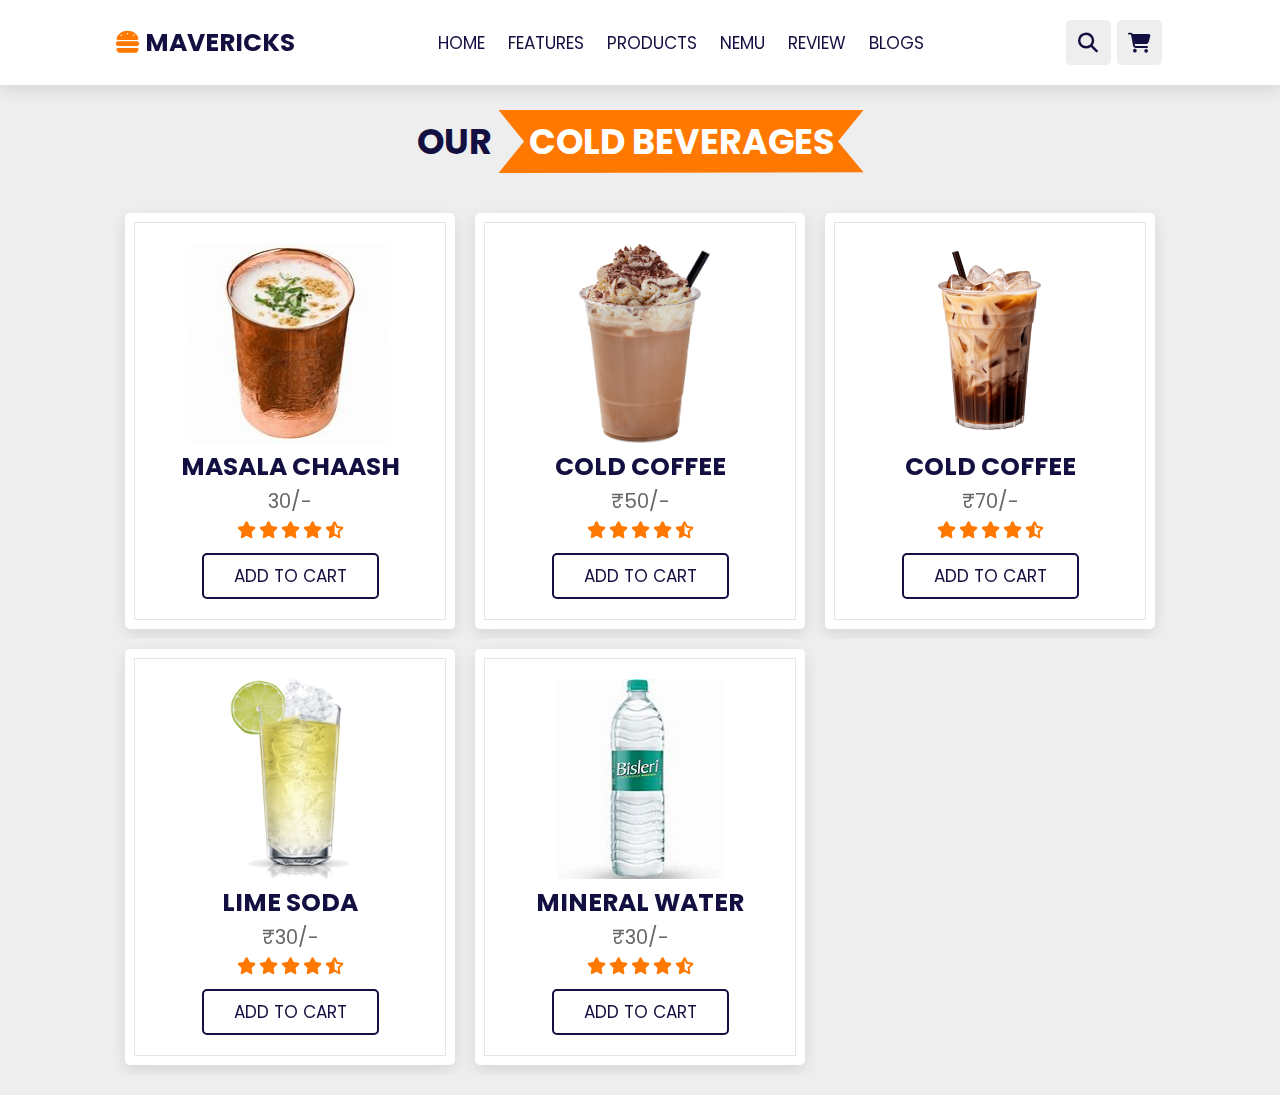
<file: cold.html>
<!DOCTYPE html>
<html lang="en">
<head>
    <meta charset="UTF-8">
    <meta name="viewport" content="width=device-width, initial-scale=1.0">
    <title>Document</title>
    <title>Complete Responsive Grocery Website Design </title>

    <link rel="stylesheet" href="https://cdn.jsdelivr.net/npm/swiper@11/swiper-bundle.min.css"/>

    <!--font awesome cdn link -->
    <link rel="stylesheet" href="https://cdnjs.cloudflare.com/ajax/libs/font-awesome/6.5.1/css/all.min.css">

    <!---custom css file link--->
    <link rel="stylesheet" href="css/pizza.css">
</head>
<body>
    <header class="header">
        <a href="#" class="logo"> <i class="fa-solid fa-burger"></i>   Mavericks </a>
    
        <nav class="navbar">
            <a href="index.html">home</a>
            <a href="index.html#features">features</a>
            <a href="index.html#products">products</a>
            <a href="index.html#menu">nemu</a>
            <a href="index.html#review">review</a>
            <a href="index.html#blogs">blogs</a>
    
        </nav>
        <div class="icons">
            <div class="fas fa-bars" id="menu-btn" ></div>
            <div class="fas fa-search" id="search-btn" ></div>
            <div class="fas fa-shopping-cart" id="crt-btn" ></div>
            <div class="fas fa-user" id="login-btn"></div>
        </div>
        <form action="" class="search-form">
            <input type="search" id="search-box" placeholder="search here.....">
            <label for="search-box" class="fas fa-search"></label>
        </form>
        
    
        <!-- Shooping Cart -->
    
        <div class="shopping-cart">
            <div class="total">Total: ₹6656/-</div>
            <a href="index.html" class="btn" id="checkout-btn">Order Now</a>
        </div>
    
        <!-- Login Form -->
        
        <form action="" class="login-form" id="login-form">
            <h3>Your Address</h3>
            <input type="email" id="email" placeholder="Enter your email" class="box" required>
            <input type="text" id="yourName" placeholder="Your Name" class="box" required>
            <input type="tel" id="phone" placeholder="Phone Number" class="box" required maxlength="10" pattern="[0-9]{10}" oninput="this.value = this.value.replace(/[^0-9]/g, '');">
            <input type="tel" id="housenumber" placeholder="House Number" class="box" required minlength="5" pattern="[0-9]{10}" oninput="this.value = this.value.replace(/[^0-9]/g, '');">
            <input type="text" id="city" placeholder="City" class="box" required>
            <input type="text" id="landmark" placeholder="Landmark" class="box" required>
            <input type="tel" id="pincode" placeholder="Pin Code" class="box" required maxlength="6" pattern="[0-9]{10}" oninput="this.value = this.value.replace(/[^0-9]/g, '');">
            
            <input type="submit" value="Place Your Order" class="btn"onclick="submitToWeb3Forms(event)">
        </form>
        
        
    
    
    </header>
    <!---header section edn-->


    <!-- Product section start -->

<section class="products" id="products">
    <h1 class="heading">our <span>Cold Beverages</span></h1>
    <div class="swiper product-slider">
        <div class="swiper-wrapper">
            <div class="swiper-slide box">
                <img src="Image/cc1.png" alt="">
                <h3>Cold Coffee</h3>
                <span class="price">₹50/-</span>
                <div class="stars">
                    <i class="fas fa-star"></i>
                    <i class="fas fa-star"></i>
                    <i class="fas fa-star"></i>
                    <i class="fas fa-star"></i>
                    <i class="fas fa-star-half-alt"></i>

                </div>
                <a href="#" class="btn">add to cart</a>

            </div>
            <div class="swiper-slide box">
                <img src="Image/cc2.png" alt="">
                <h3>Cold Coffee</h3>
                <span class="price">₹70/-</span>
                <div class="stars">
                    <i class="fas fa-star"></i>
                    <i class="fas fa-star"></i>
                    <i class="fas fa-star"></i>
                    <i class="fas fa-star"></i>
                    <i class="fas fa-star-half-alt"></i>

                </div>
                <a href="#" class="btn">add to cart</a>

            </div>
            <div class="swiper-slide box">
                <img src="Image/l (2).png" alt="">
                <h3>Lassi Sweet</h3>
                <span class="price">340/-</span>
                <div class="stars">
                    <i class="fas fa-star"></i>
                    <i class="fas fa-star"></i>
                    <i class="fas fa-star"></i>
                    <i class="fas fa-star"></i>
                    <i class="fas fa-star-half-alt"></i>

                </div>
                <a href="#" class="btn">add to cart</a>

            </div>
            <div class="swiper-slide box">
                <img src="Image/cd.jpg" alt="">
                <h3>Masala Chaash</h3>
                <span class="price">30/-</span>
                <div class="stars">
                    <i class="fas fa-star"></i>
                    <i class="fas fa-star"></i>
                    <i class="fas fa-star"></i>
                    <i class="fas fa-star"></i>
                    <i class="fas fa-star-half-alt"></i>

                </div>
                <a href="#" class="btn">add to cart</a>

            </div>
        </div>

    </div>
    <div class="swiper product-slider">
        <div class="swiper-wrapper">
            <div class="swiper-slide box">
                <img src="Image/ls.png" alt="">
                <h3>Lime Soda</h3>
                <span class="price">₹30/-</span>
                <div class="stars">
                    <i class="fas fa-star"></i>
                    <i class="fas fa-star"></i>
                    <i class="fas fa-star"></i>
                    <i class="fas fa-star"></i>
                    <i class="fas fa-star-half-alt"></i>

                </div>
                <a href="#" class="btn">add to cart</a>

            </div>
            <div class="swiper-slide box">
                <img src="Image/mb.jpg" alt="">
                <h3>mineral water</h3>
                <span class="price">₹30/-</span>
                <div class="stars">
                    <i class="fas fa-star"></i>
                    <i class="fas fa-star"></i>
                    <i class="fas fa-star"></i>
                    <i class="fas fa-star"></i>
                    <i class="fas fa-star-half-alt"></i>

                </div>
                <a href="#" class="btn">add to cart</a>

         
        </div>

    </div>

    

</section>

<!-- Product section end -->








<script src="https://cdn.jsdelivr.net/npm/swiper@11/swiper-bundle.min.js"></script>


<!--custom js file link----->
<script src="JS/script2.js"></script>


    
        
</body>
</html>
</file>
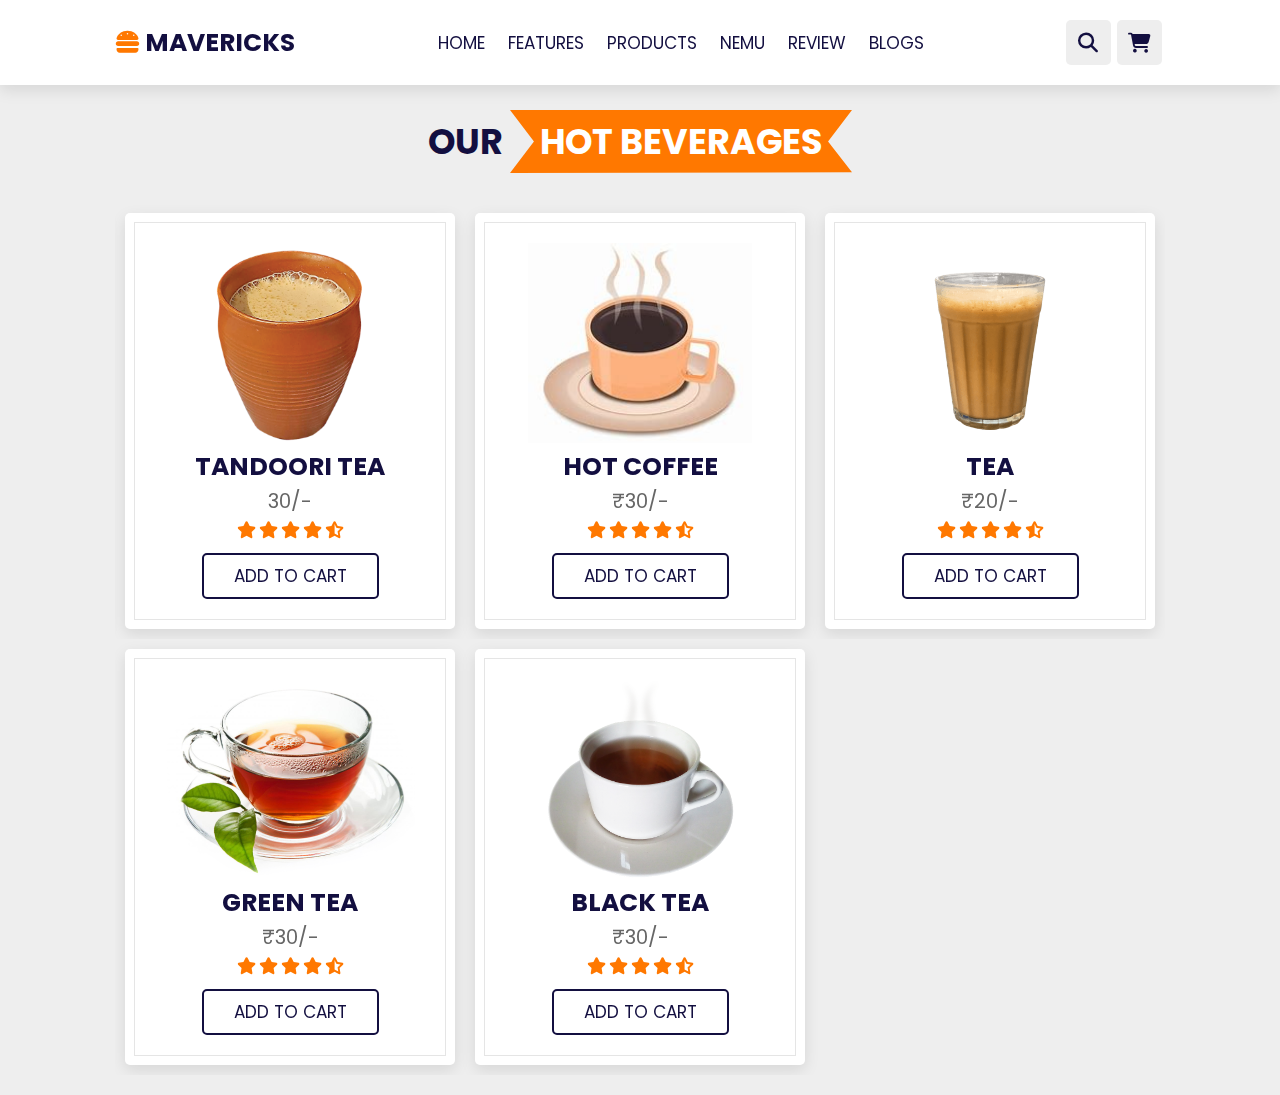
<file: hot.html>
<!DOCTYPE html>
<html lang="en">
<head>
    <meta charset="UTF-8">
    <meta name="viewport" content="width=device-width, initial-scale=1.0">
    <title>Document</title>
    <title>Complete Responsive Grocery Website Design </title>

    <link rel="stylesheet" href="https://cdn.jsdelivr.net/npm/swiper@11/swiper-bundle.min.css"/>

    <!--font awesome cdn link -->
    <link rel="stylesheet" href="https://cdnjs.cloudflare.com/ajax/libs/font-awesome/6.5.1/css/all.min.css">

    <!---custom css file link--->
    <link rel="stylesheet" href="css/pizza.css">
</head>
<body>
    <header class="header">
        <a href="#" class="logo"> <i class="fa-solid fa-burger"></i>   Mavericks </a>
    
        <nav class="navbar">
            <a href="index.html">home</a>
            <a href="index.html#features">features</a>
            <a href="index.html#products">products</a>
            <a href="index.html#menu">nemu</a>
            <a href="index.html#review">review</a>
            <a href="index.html#blogs">blogs</a>
    
        </nav>
        <div class="icons">
            <div class="fas fa-bars" id="menu-btn" ></div>
            <div class="fas fa-search" id="search-btn" ></div>
            <div class="fas fa-shopping-cart" id="crt-btn" ></div>
            <div class="fas fa-user" id="login-btn"></div>
        </div>
        <form action="" class="search-form">
            <input type="search" id="search-box" placeholder="search here.....">
            <label for="search-box" class="fas fa-search"></label>
        </form>
        
    
        <!-- Shooping Cart -->
    
        <div class="shopping-cart">
            <div class="total">Total: ₹6656/-</div>
            <a href="index.html" class="btn" id="checkout-btn">Order Now</a>
        </div>
    
        <!-- Login Form -->
        
        <form action="" class="login-form" id="login-form">
            <h3>Your Address</h3>
            <input type="email" id="email" placeholder="Enter your email" class="box" required>
            <input type="text" id="yourName" placeholder="Your Name" class="box" required>
            <input type="tel" id="phone" placeholder="Phone Number" class="box" required maxlength="10" pattern="[0-9]{10}" oninput="this.value = this.value.replace(/[^0-9]/g, '');">
            <input type="tel" id="housenumber" placeholder="House Number" class="box" required minlength="5" pattern="[0-9]{10}" oninput="this.value = this.value.replace(/[^0-9]/g, '');">
            <input type="text" id="city" placeholder="City" class="box" required>
            <input type="text" id="landmark" placeholder="Landmark" class="box" required>
            <input type="tel" id="pincode" placeholder="Pin Code" class="box" required maxlength="6" pattern="[0-9]{10}" oninput="this.value = this.value.replace(/[^0-9]/g, '');">
            
            <input type="submit" value="Place Your Order" class="btn"onclick="submitToWeb3Forms(event)">
        </form>
        
        
    
    
    </header>
    <!---header section edn-->


    <!-- Product section start -->

<section class="products" id="products">
    <h1 class="heading">our <span>Hot Beverages</span></h1>
    <div class="swiper product-slider">
        <div class="swiper-wrapper">
            <div class="swiper-slide box">
                <img src="Image/hc.jpg" alt="">
                <h3>Hot Coffee</h3>
                <span class="price">₹30/-</span>
                <div class="stars">
                    <i class="fas fa-star"></i>
                    <i class="fas fa-star"></i>
                    <i class="fas fa-star"></i>
                    <i class="fas fa-star"></i>
                    <i class="fas fa-star-half-alt"></i>

                </div>
                <a href="#" class="btn">add to cart</a>

            </div>
            <div class="swiper-slide box">
                <img src="Image/t.png" alt="">
                <h3>Tea</h3>
                <span class="price">₹20/-</span>
                <div class="stars">
                    <i class="fas fa-star"></i>
                    <i class="fas fa-star"></i>
                    <i class="fas fa-star"></i>
                    <i class="fas fa-star"></i>
                    <i class="fas fa-star-half-alt"></i>

                </div>
                <a href="#" class="btn">add to cart</a>

            </div>
            <div class="swiper-slide box">
                <img src="Image/mt.png" alt="">
                <h3>Masala Tea</h3>
                <span class="price">₹25/-</span>
                <div class="stars">
                    <i class="fas fa-star"></i>
                    <i class="fas fa-star"></i>
                    <i class="fas fa-star"></i>
                    <i class="fas fa-star"></i>
                    <i class="fas fa-star-half-alt"></i>

                </div>
                <a href="#" class="btn">add to cart</a>

            </div>
            <div class="swiper-slide box">
                <img src="Image/tt.png" alt="">
                <h3>Tandoori Tea</h3>
                <span class="price">30/-</span>
                <div class="stars">
                    <i class="fas fa-star"></i>
                    <i class="fas fa-star"></i>
                    <i class="fas fa-star"></i>
                    <i class="fas fa-star"></i>
                    <i class="fas fa-star-half-alt"></i>

                </div>
                <a href="#" class="btn">add to cart</a>

            </div>
        </div>

    </div>
    <div class="swiper product-slider">
        <div class="swiper-wrapper">
            <div class="swiper-slide box">
                <img src="Image/gt.png" alt="">
                <h3>Green Tea</h3>
                <span class="price">₹30/-</span>
                <div class="stars">
                    <i class="fas fa-star"></i>
                    <i class="fas fa-star"></i>
                    <i class="fas fa-star"></i>
                    <i class="fas fa-star"></i>
                    <i class="fas fa-star-half-alt"></i>

                </div>
                <a href="#" class="btn">add to cart</a>

            </div>
            <div class="swiper-slide box">
                <img src="Image/bt.png" alt="">
                <h3>Black Tea</h3>
                <span class="price">₹30/-</span>
                <div class="stars">
                    <i class="fas fa-star"></i>
                    <i class="fas fa-star"></i>
                    <i class="fas fa-star"></i>
                    <i class="fas fa-star"></i>
                    <i class="fas fa-star-half-alt"></i>

                </div>
                <a href="#" class="btn">add to cart</a>

         
        </div>

    </div>

    

</section>

<!-- Product section end -->








<script src="https://cdn.jsdelivr.net/npm/swiper@11/swiper-bundle.min.js"></script>


<!--custom js file link----->
<script src="JS/script2.js"></script>


    
        
</body>
</html>
</file>
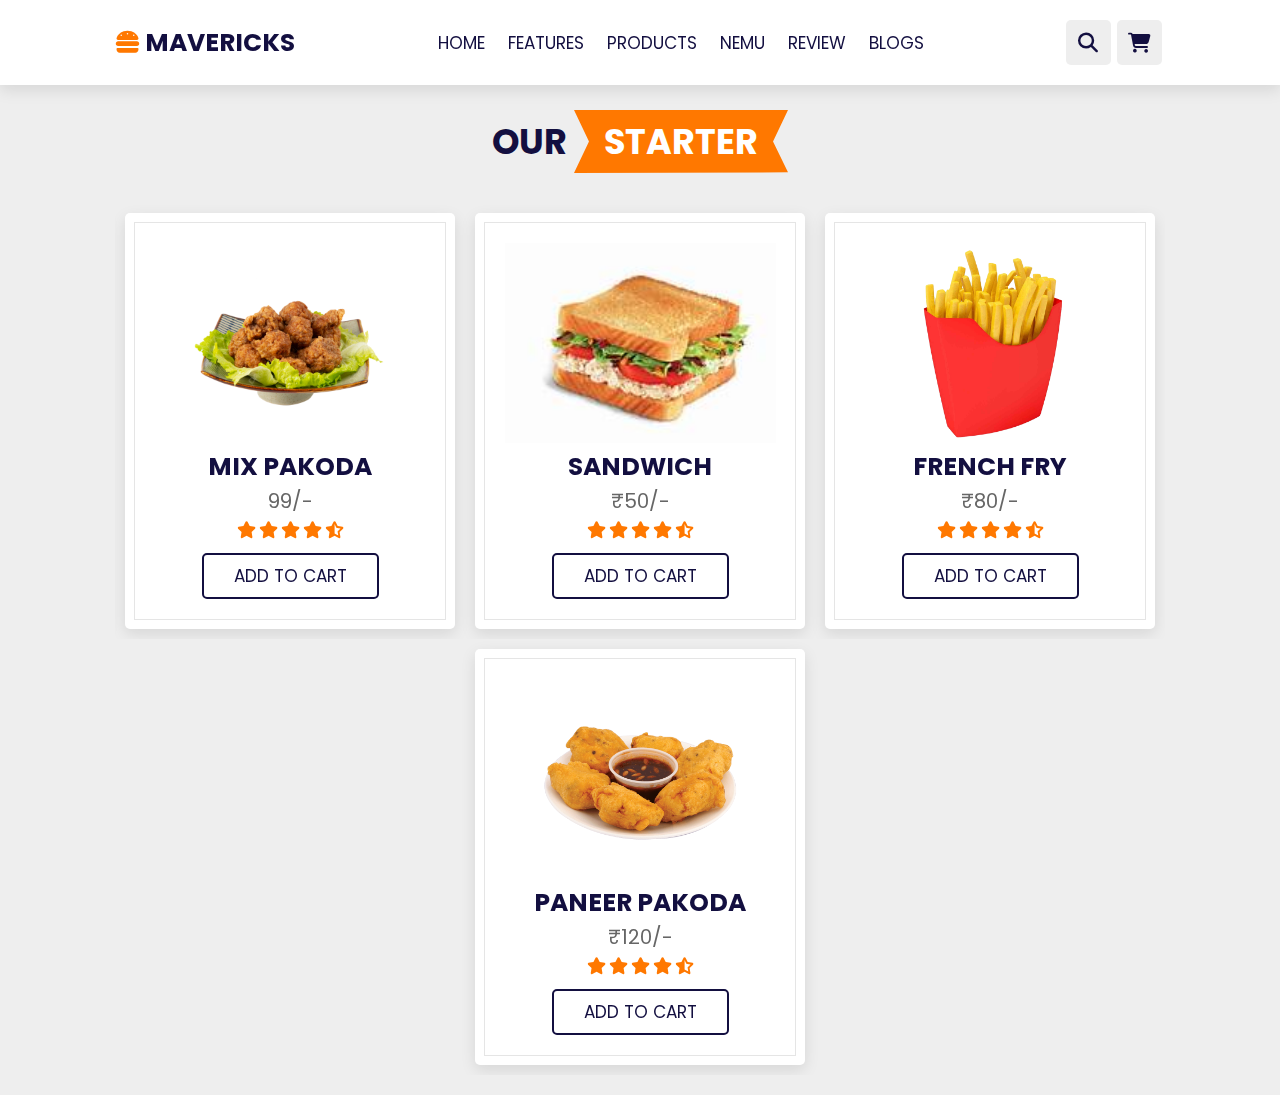
<file: star.html>
<!DOCTYPE html>
<html lang="en">
<head>
    <meta charset="UTF-8">
    <meta name="viewport" content="width=device-width, initial-scale=1.0">
    <title>Document</title>
    <title>Complete Responsive Grocery Website Design </title>

    <link rel="stylesheet" href="https://cdn.jsdelivr.net/npm/swiper@11/swiper-bundle.min.css"/>

    <!--font awesome cdn link -->
    <link rel="stylesheet" href="https://cdnjs.cloudflare.com/ajax/libs/font-awesome/6.5.1/css/all.min.css">

    <!---custom css file link--->
    <link rel="stylesheet" href="css/pizza.css">
</head>
<body>
    <header class="header">
        <a href="#" class="logo"> <i class="fa-solid fa-burger"></i>   Mavericks </a>
    
        <nav class="navbar">
            <a href="index.html">home</a>
            <a href="index.html#features">features</a>
            <a href="index.html#products">products</a>
            <a href="index.html#menu">nemu</a>
            <a href="index.html#review">review</a>
            <a href="index.html#blogs">blogs</a>
    
        </nav>
        <div class="icons">
            <div class="fas fa-bars" id="menu-btn" ></div>
            <div class="fas fa-search" id="search-btn" ></div>
            <div class="fas fa-shopping-cart" id="crt-btn" ></div>
            <div class="fas fa-user" id="login-btn"></div>
        </div>
        <form action="" class="search-form">
            <input type="search" id="search-box" placeholder="search here.....">
            <label for="search-box" class="fas fa-search"></label>
        </form>
        
    
        <!-- Shooping Cart -->
    
        <div class="shopping-cart">
            <div class="total">Total: ₹6656/-</div>
            <a href="index.html" class="btn" id="checkout-btn">Order Now</a>
        </div>
    
        <!-- Login Form -->
        
        <form action="" class="login-form" id="login-form">
            <h3>Your Address</h3>
            <input type="email" id="email" placeholder="Enter your email" class="box" required>
            <input type="text" id="yourName" placeholder="Your Name" class="box" required>
            <input type="tel" id="phone" placeholder="Phone Number" class="box" required maxlength="10" pattern="[0-9]{10}" oninput="this.value = this.value.replace(/[^0-9]/g, '');">
            <input type="tel" id="housenumber" placeholder="House Number" class="box" required minlength="5" pattern="[0-9]{10}" oninput="this.value = this.value.replace(/[^0-9]/g, '');">
            <input type="text" id="city" placeholder="City" class="box" required>
            <input type="text" id="landmark" placeholder="Landmark" class="box" required>
            <input type="tel" id="pincode" placeholder="Pin Code" class="box" required maxlength="6" pattern="[0-9]{10}" oninput="this.value = this.value.replace(/[^0-9]/g, '');">
            
            <input type="submit" value="Place Your Order" class="btn"onclick="submitToWeb3Forms(event)">
        </form>
        
        
    
    
    </header>
    <!---header section edn-->


    <!-- Product section start -->

<section class="products" id="products">
    <h1 class="heading">our <span>Starter</span></h1>
    <div class="swiper product-slider">
        <div class="swiper-wrapper">
            <div class="swiper-slide box">
                <img src="Image/sandwich.jpg" alt="">
                <h3>Sandwich</h3>
                <span class="price">₹50/-</span>
                <div class="stars">
                    <i class="fas fa-star"></i>
                    <i class="fas fa-star"></i>
                    <i class="fas fa-star"></i>
                    <i class="fas fa-star"></i>
                    <i class="fas fa-star-half-alt"></i>

                </div>
                <a href="#" class="btn">add to cart</a>

            </div>
            <div class="swiper-slide box">
                <img src="Image/french fry.png" alt="">
                <h3>French Fry</h3>
                <span class="price">₹80/-</span>
                <div class="stars">
                    <i class="fas fa-star"></i>
                    <i class="fas fa-star"></i>
                    <i class="fas fa-star"></i>
                    <i class="fas fa-star"></i>
                    <i class="fas fa-star-half-alt"></i>

                </div>
                <a href="#" class="btn">add to cart</a>

            </div>
            <div class="swiper-slide box">
                <img src="Image/cheesee sandwich.png" alt="">
                <h3>Cheese Sandwich</h3>
                <span class="price">60/-</span>
                <div class="stars">
                    <i class="fas fa-star"></i>
                    <i class="fas fa-star"></i>
                    <i class="fas fa-star"></i>
                    <i class="fas fa-star"></i>
                    <i class="fas fa-star-half-alt"></i>

                </div>
                <a href="#" class="btn">add to cart</a>

            </div>
            <div class="swiper-slide box">
                <img src="Image/mix padoda.png" alt="">
                <h3>Mix pakoda</h3>
                <span class="price">99/-</span>
                <div class="stars">
                    <i class="fas fa-star"></i>
                    <i class="fas fa-star"></i>
                    <i class="fas fa-star"></i>
                    <i class="fas fa-star"></i>
                    <i class="fas fa-star-half-alt"></i>

                </div>
                <a href="#" class="btn">add to cart</a>

            </div>
        </div>

    </div>
    <div class="swiper product-slider">
        <div class="swiper-wrapper">
            <div class="swiper-slide box">
                <img src="Image/paneer pakoda.png" alt="">
                <h3>Paneer Pakoda</h3>
                <span class="price">₹120/-</span>
                <div class="stars">
                    <i class="fas fa-star"></i>
                    <i class="fas fa-star"></i>
                    <i class="fas fa-star"></i>
                    <i class="fas fa-star"></i>
                    <i class="fas fa-star-half-alt"></i>

                </div>
                <a href="#" class="btn">add to cart</a>

            
    </div>

    

</section>

<!-- Product section end -->








<script src="https://cdn.jsdelivr.net/npm/swiper@11/swiper-bundle.min.js"></script>


<!--custom js file link----->
<script src="JS/script2.js"></script>


    
        
</body>
</html>
</file>
<file: css/pizza.css>
@import url('https://fonts.googleapis.com/css2?family=Poppins:wght@100;300;400;500;600&display=swap');

:root {
   --orange: #ff7800;
   --black: #130f40;
   --light-color: #666;
   --box-shadow: 0 .5rem 1.5rem rgba(0,0,0,.1);
   --border: .2rem solid rgba(0,0,0,.1);
   --outline: .1rem solid rgba(0,0,0,.1);
   --outline-hover:.2rem solid var(var(--black))

}

*{
    font-family: 'Poppins', sans-serif;
    margin: 0; padding: 0;
    box-sizing: border-box;
    outline: none; border: none;
    text-decoration: none;
    text-transform: uppercase;
    transition: all .2s linear;
}

html{
    font-size: 62.5%;
    overflow-x: hidden;
    scroll-behavior: smooth;
    scroll-padding-top: 7rem;
}



body{

    background:#eee;

}

section{
    padding: 2rem 9%;
}

.heading{
    text-align: center;
    padding:9rem 0;
    padding-bottom: 3rem;
    font-size: 3.5rem;
    color: var(--black);


}

.heading span{
    background: var(--orange);
    color: #fff;
    display: inline-block;
    padding: .5rem 3rem;
    clip-path: polygon(100% 0, 93% 50%, 100% 99%,0% 100%,7% 50%,0% 0%);

}

.btn{
    margin-top: 1rem;
    display: inline-block;
    padding: .8rem 3rem;
    font-size: 1.7rem;
    border-radius: .5rem;
    border: .2rem solid var(--black);
    color: var(--black);
    cursor: pointer;
    background: none;
}

.btn:hover{
    background: var(--orange);
    color: #fff;
}

.header {
    position: fixed;
    top:0; left: 0; right: 0;
    z-index: 1000;
    display: flex;
    align-items: center;
    justify-content: space-between;
    padding:2rem 9%;
    background: #fff;
    box-shadow: var(--box-shadow);

}
/* Add this CSS to style the "Your Cart is Empty" message */
.shopping-cart p {
    font-size: 1.6rem;
    color: var(--black);
    text-align: center;
    padding: 2rem;
}


.header .logo{
    font-size: 2.5rem;
    font-weight: bolder;
    color: var(--black);
}
.header .logo i{
    color: var(--orange);
}
.header .navbar a{

    font-size: 1.7rem;
    margin: 0 1rem;
    color:var(--black);
    
}
.header .navbar a:hover{
    color:var(--orange);

}

.header .icons div{
    height: 4.5rem;
    width: 4.5rem;
    line-height: 4.5rem;
    border-radius: .5rem;
    background-origin: .5rem;
    background: #eee;
    color: var(--black);
    font-size: 2rem;
    margin-right: .3rem;
    cursor: pointer;
    text-align: center;
}

.header .icons div:hover{
    background: var(--orange);
    color: #eee;
}

.btn:hover{
    background:var(--orange);
    color: #fff;
}

#menu-btn{
    display: none;
}

.header .search-form{
    position: absolute;
    top:110%; right:-110%;
    width: 50rem;
    height: 5rem;
    background: #fff;
    border-radius: .5rem;
    overflow: hidden;
    display: flex;
    align-items: center;
    box-shadow: var(--box-shadow);

}

.header .search-form.active{
    right:2rem;
    transition: .4s linear;
}

.header .search-form input{
    height: 100%;
    width: 100%;
    background: none;
    text-transform: none;
    font-size: 1.6rem;
    color: var(--black);
    padding:0 1.5rem;
}
.header .search-form label{
    font-size: 2.2rem;
    padding-right: 1.5rem;
    color: var(--black);
    cursor: pointer;
}

.header .search-form label:hover{
    color: var(--orange);
}

.header .shopping-cart{
    position: absolute;
    top: 110%;
    right: -110%;
    padding: 1rem;
    border-radius: .5rem;
    box-shadow: var(--box-shadow);
    width: 30rem;
    background: #fff;
    max-height: 60vh; /* Maximum height for the shopping cart */
    overflow-y: auto; /* Enable vertical scrollbar when content overflows */
    border: 0.2rem solid var(--black); /* Add border */
}

.header .shopping-cart.active{

    right: 2rem;
    transition: .4s linear;
}
.header .shopping-cart .box{
    display: flex;
    align-items: center;
    gap:1rem;
    position: relative;
    margin:1rem 0;
}
.header .shopping-cart .box img{
    height:10rem;

}

.header .shopping-cart .box .fa-trash{
    font-size: 2rem;
    position: absolute;
    top: 50%; right:2rem;
    cursor: pointer;
    color: var(--light-color);
    transform: translateY(-50%);

}
.shopping-cart {
    position: absolute;
    top: 110%;
    right: -110%;
    padding: 1rem;
    border-radius: .5rem;
    box-shadow: var(--box-shadow);
    width: 30rem;
    background: #fff;
    max-height: 60vh; /* Maximum height for the shopping cart */
    overflow-y: auto; /* Enable vertical scrollbar when content overflows */
}

.header .shopping-cart .box .fa-trash:hover{
    color: var(--orange);
}

.header .shopping-cart .box .content h3{
    color: var(--black);
    font-size: 1.5rem;
    padding-bottom: 1rem;



}
.header .shopping-cart .btn{
    display: block;
    text-align: center;
    margin: 1rem 0;
}

.header .shopping-cart .box {
    display: flex;
    align-items: center; /* Vertically center the content */
    gap: 2rem;
    position: relative;
    margin: 1rem 0;
    padding: 1rem 0; /* Add padding to create space around the content */
    height: 10rem; /* Set a fixed height for each product box */
    border-bottom: 1px solid #ccc; /* Add a border to separate product items */
}

.header .shopping-cart .box img {
    height: 100%; /* Ensure the image takes up the full height of the box */
    max-height: 100%; /* Ensure the image doesn't overflow the box */
    flex-shrink: 0; /* Prevent the image from shrinking */
}

.header .shopping-cart .box .content h3 {
    color: var(--black);
    font-size: 1.5rem; /* Adjust the font size as needed */
    flex-grow: 1; /* Allow the product name to take up remaining space */
}

.header .shopping-cart .total {
    font-size: 1.6rem; /* Adjust the font size as needed */
    font-weight: bold;
    color: var(--black);
    padding: 1rem 0;
    text-align: left;
}


.shopping-cart .box .price {
    font-size: 1.6rem; /* Adjust the font size as needed */
    color: var(--light-color);
    padding: .5rem 0;
}

.shopping-cart .box .quantity {
    font-size: 1.6rem; /* Adjust the font size as needed */
    color: var(--light-color);
}




.header .login-form{
    position: absolute;
    top:110%; right:-110%;
    width: 30rem;
    box-shadow: var(--box-shadow);
    padding: 2rem;
    border-radius: .5rem;
    background: #fff;
    text-align: center;
}
.header .login-form.active{
    right: 2rem;
    transition: .4s linear;
}

.header .login-form h3{
    font-size: 2.5rem;
    text-transform: uppercase;
    color: var(--black);

}

.header .login-form .box{
    width: 100%;
    margin: .7rem 0;
    background: #eee;
    border-radius: .5rem;
    padding: 1rem;
    font-size: 1.6rem;
    color: var(--black);
    text-transform: none;

}

.header .login-form p{
    font-size: 1.4rem;
    padding: .5rem 0;
    color: var(--light-color);

}

.header .login-form p a{
    color: var(--orange);
    text-decoration: underline;


}
.home {
    position: relative;
    display: flex;
    align-items: center;
    justify-content: center;
    background: url(Image/Food.jpg) no-repeat;
    background-position: center;
    background-size: cover;
    padding-left: 29rem;
    padding-top: 22rem;
    padding-bottom: 10rem;
}

.home .content {
    text-align: center;
    width: 60rem;
}

.home .content h3{
    color: var(--black);
    font-size: 3rem;
}

.home .content h3 span{

    color: var(--orange);
    
}

.features .box-container{
    display: grid;
    grid-template-columns: repeat(auto-fit, minmax(25rem, 1fr));
    gap:1.5rem;


}

.features .box-container .box{
    padding:3rem 2rem;
    background: #fff;
    outline: var(--outline);
    outline-offset: -1rem;
    text-align: center;
    box-shadow: var(--box-shadow);

}
.features .box-container .box:hover {
    border: 0.2rem solid var(--black);
    padding: 3.8rem 3.8rem; 
}

.features .box-container .box img{
    margin:1rem 0;
    height: 15rem;

}

.features .box-container .box h3{
    font-size: 2.5rem;
    line-height: 1.8;
    color: var(--black);
}

.products .product-slider .box {
    background: #fff;
    border-radius: .5rem;
    text-align: center;
    padding: .5rem .5rem; /* Adjust the padding to make the box smaller */
    outline-offset: -1rem;
    outline: var(--outline);
    box-shadow: var(--box-shadow);
    transition: .2s linear;
}
.products .product-slider{
    padding: 1rem;
}

.products .product-slider:first-child{
    margin-bottom: 2rem;

}
.products .product-slider .box{
    background: #fff;
    border-radius: .5rem;
    text-align: center;
    padding: 3rem 2rem;
    outline-offset: -1rem;
    outline: var(--outline);
    box-shadow: var(--box-shadow);
    transition: .2s linear;
}

.products .product-slider .box:hover{
    border: 0.2rem solid var(--black);
    padding: 3.8rem 3.8rem;

}
.products .product-slider .box img{
    height: 20rem;
}
.products .product-slider .box h3{
    font-size: 2.5rem;
    color: var(--black);
}

.products .product-slider .box h1{
    font-size: 5.5rem;
    color: var(--black);
}

.products .product-slider .box .price{
    font-size: 2rem;
    color: var(--light-color);
    padding: .5rem 0;


}


.products .product-slider .box .stars i{
    font-size: 1.7rem;
    color: var(--orange);
    padding: .5rem 0;


}




.menu .box-container{
    display: grid;
    grid-template-columns: repeat(auto-fit, minmax(25rem ,1fr));
    gap: 1.5rem;


}

.menu .box-container .box{
    padding: 3rem 2rem;
    border-radius: .5rem;
    background: #fff;
    box-shadow: var(--box-shadow);
    outline: var(--outline);
    outline-offset: -1rem;
    text-align: center;
    

}
.menu .box-container .box:hover{
    border: 0.2rem solid var(--black);
    padding: 3.8rem 3.8rem;
}

.menu .box-container .box img{
    margin: 1rem 0;
    height:15rem;
}

.menu .box-container .box h3{
    font-size: 2rem;
    color: var(--black);
    line-height: 1.8;

}

.menu .box-container .box p{
    font-size: 1.7rem;
    color: var(--light-color);
    line-height: 1.8;
    padding:1rem 0;


}

#login-btn {
    display: none; /* Hide the login icon */
}



/* Define keyframe animation */
@keyframes buttonClickAnimation {
    0% {
      transform: scale(1);
    }
    50% {
      transform: scale(1.5);
    }
    100% {
      transform: scale(1);
    }
  }

  /* Apply animation on button click */
.btn:active {
    animation: buttonClickAnimation 0.3s ease-in-out;
  }


  




























































/* media queries */
@media (max-width: 768px) {
    #overlay-content {
        font-size: 3rem; /* Adjust the font size for smaller screens */
    }
}


@media (max-width: 768px) {
    .header .search-form.active {
        right: 2rem; /* Adjust as needed */
        width: 225px; /* Adjust as needed */
    }
}



@media (max-width:991px){

    html{
        font-size: 55%;
      
    }
    .header{
        padding: 2rem;
    }
    h{
        padding: 2rem;
    }

}
@media (max-width:768px){
    
     #menu-btn{
    display: inline-block;
    }

    .home {
        position: relative;
        display: flex;
        align-items: center;
        justify-content: center;
        background: url(Image/Food.jpg) no-repeat;
        background-position: center;
        background-size: cover;
        padding-left: 15rem;
        padding-top: 22rem;
        padding-bottom: 10rem;
    }

    

    .header .navbar{
        position: absolute;
        top: 110%; right: -110%;
        width: 30rem;
        box-shadow: var(--box-shadow);
        border-radius: .5rem;
        background: #fff;

    }
   
    .header .navbar.active{
        right: 2rem;
        transition: .4s linear;    
    }

    
    .header .navbar a{
        font-size: 2rem;
        margin: 2rem 2.5rem;
        display: block;
    }

}


@media (max-width:450px){

    html{
        font-size: 50%;
      
    }

    .heading{
        font-size: 2.5rem;
    }
}
</file>
